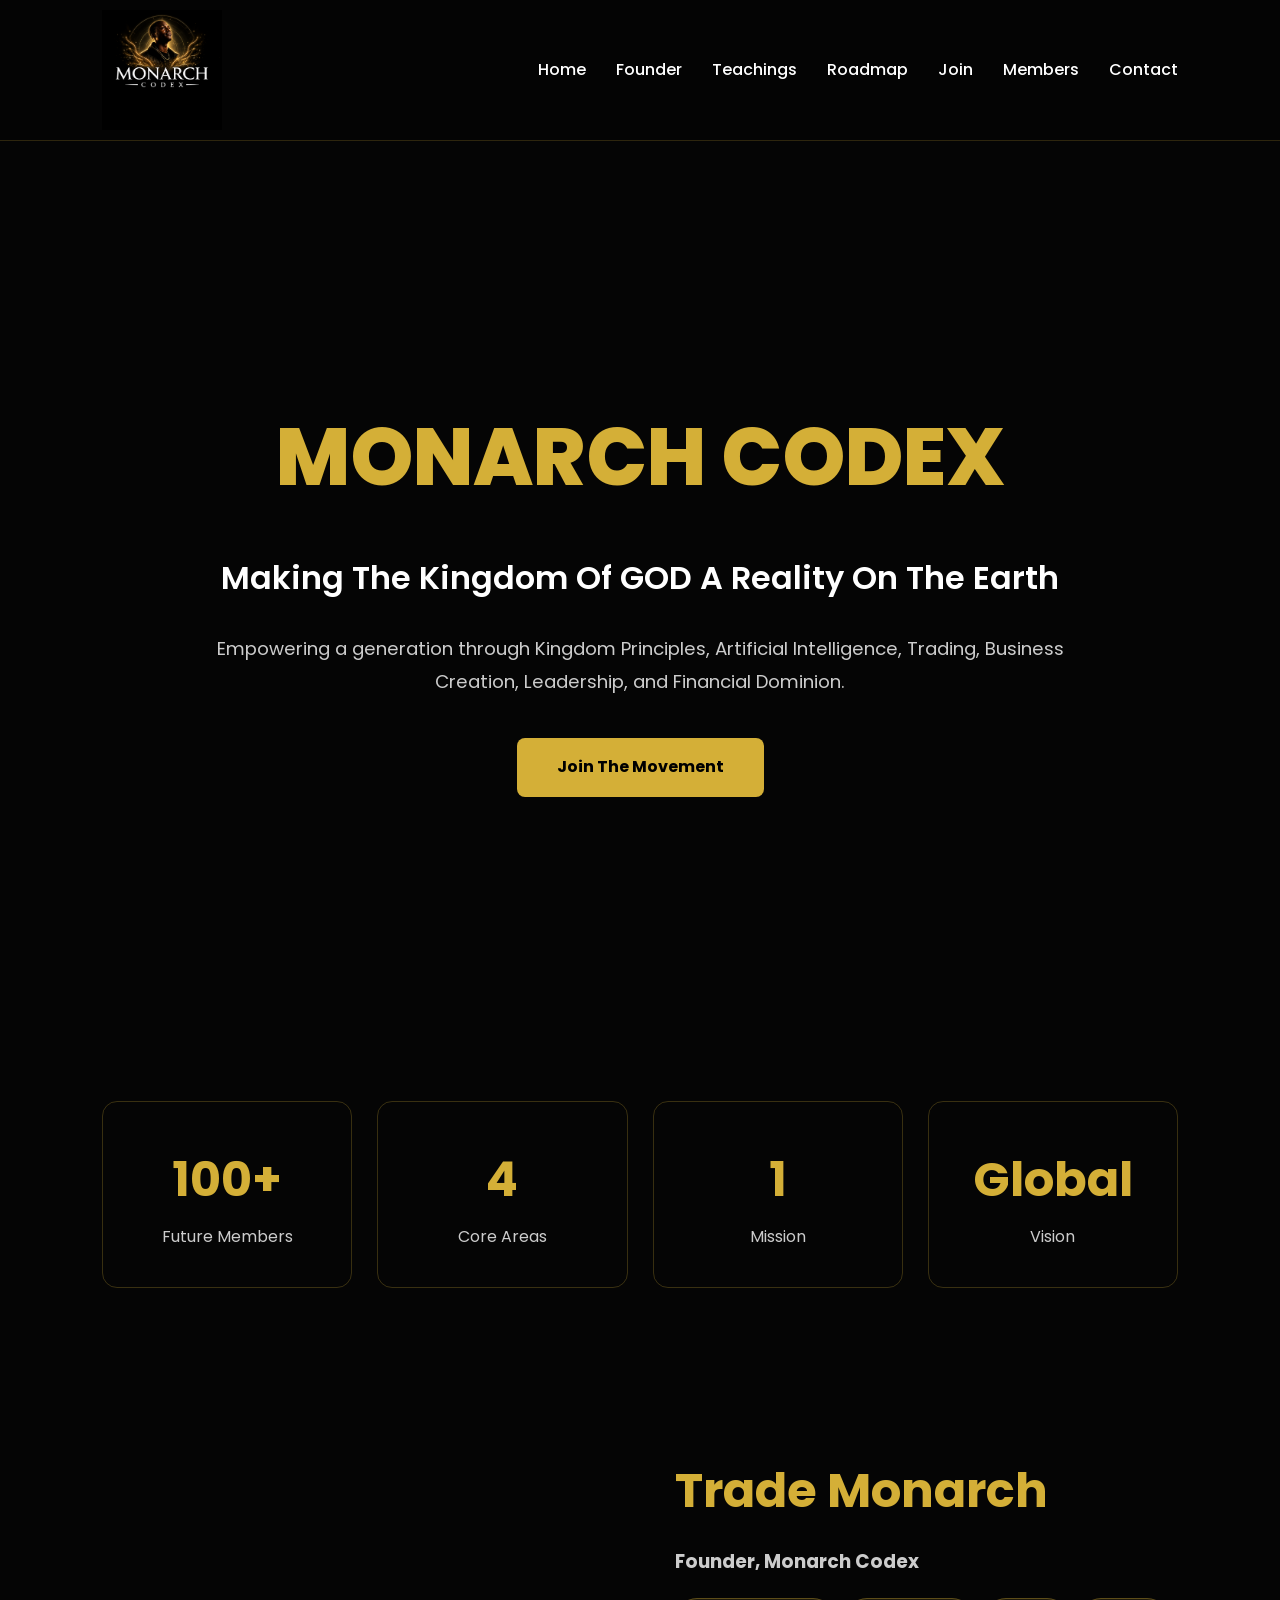
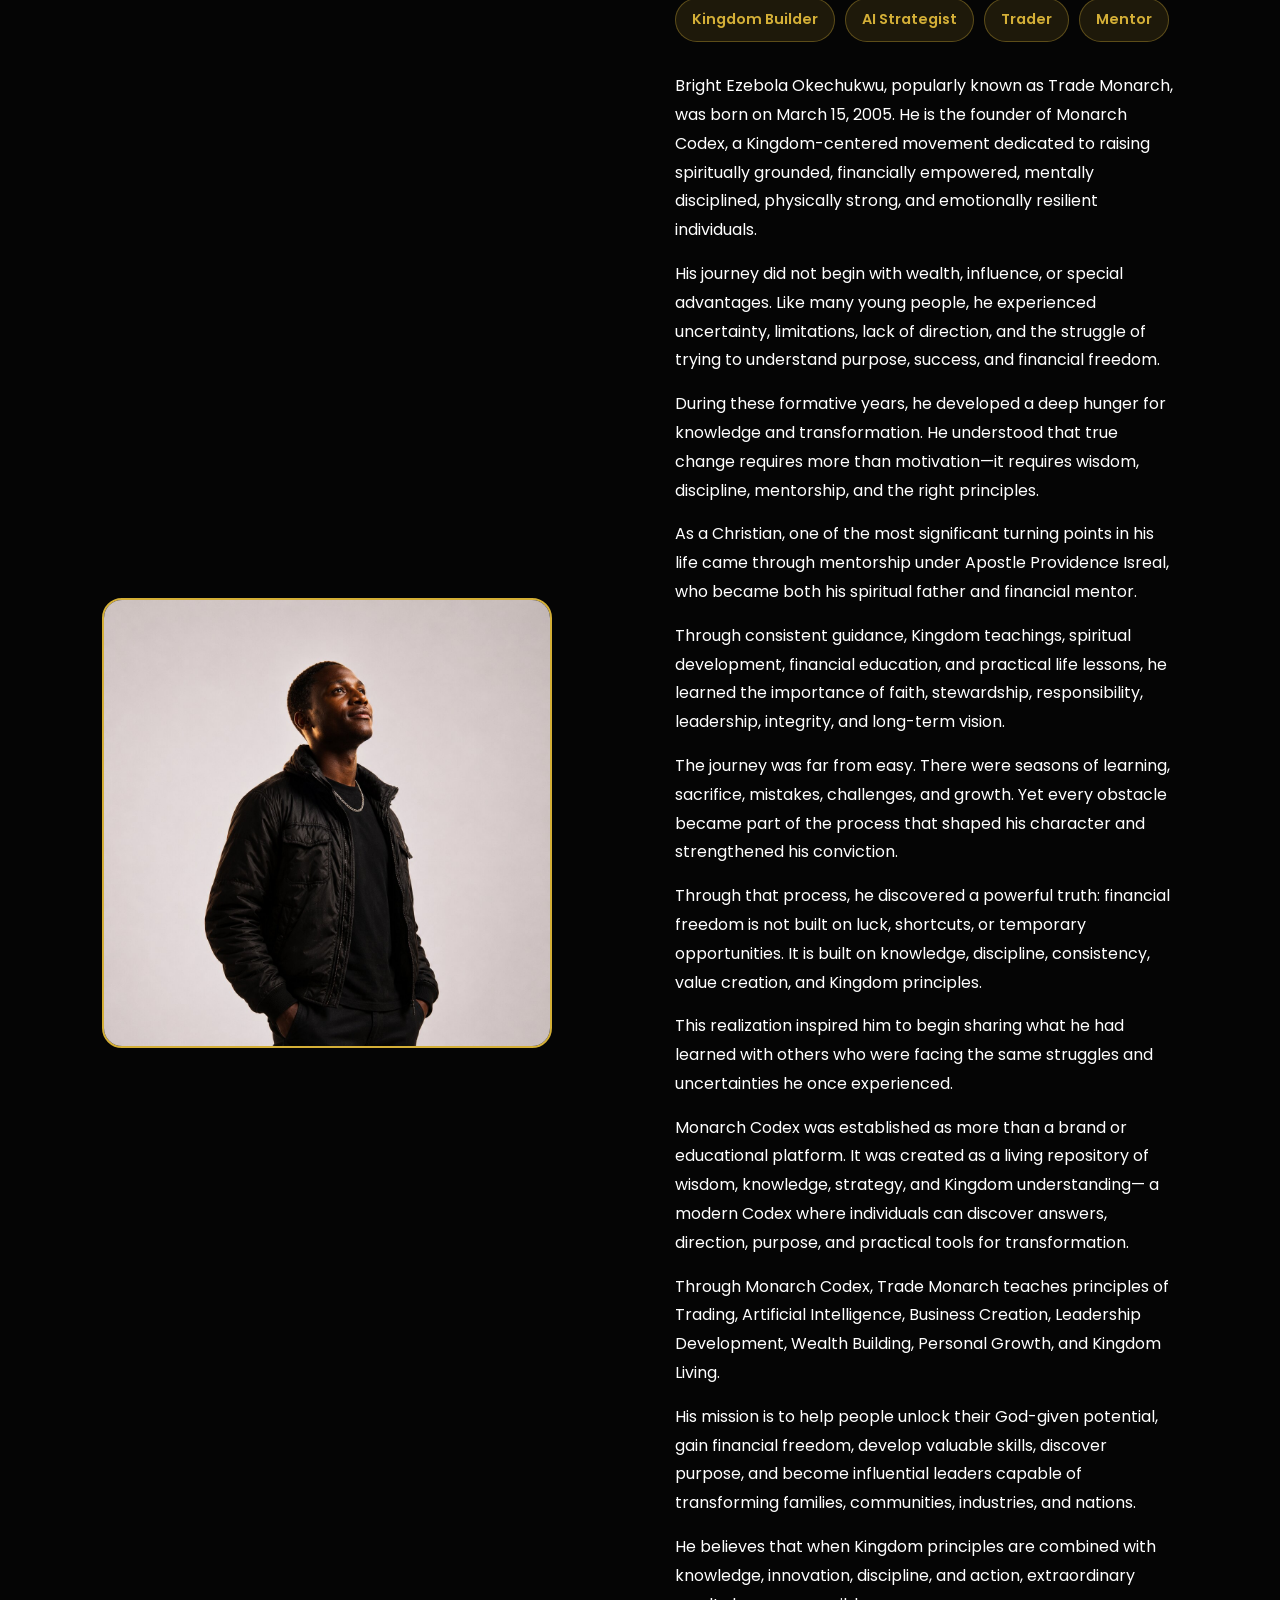
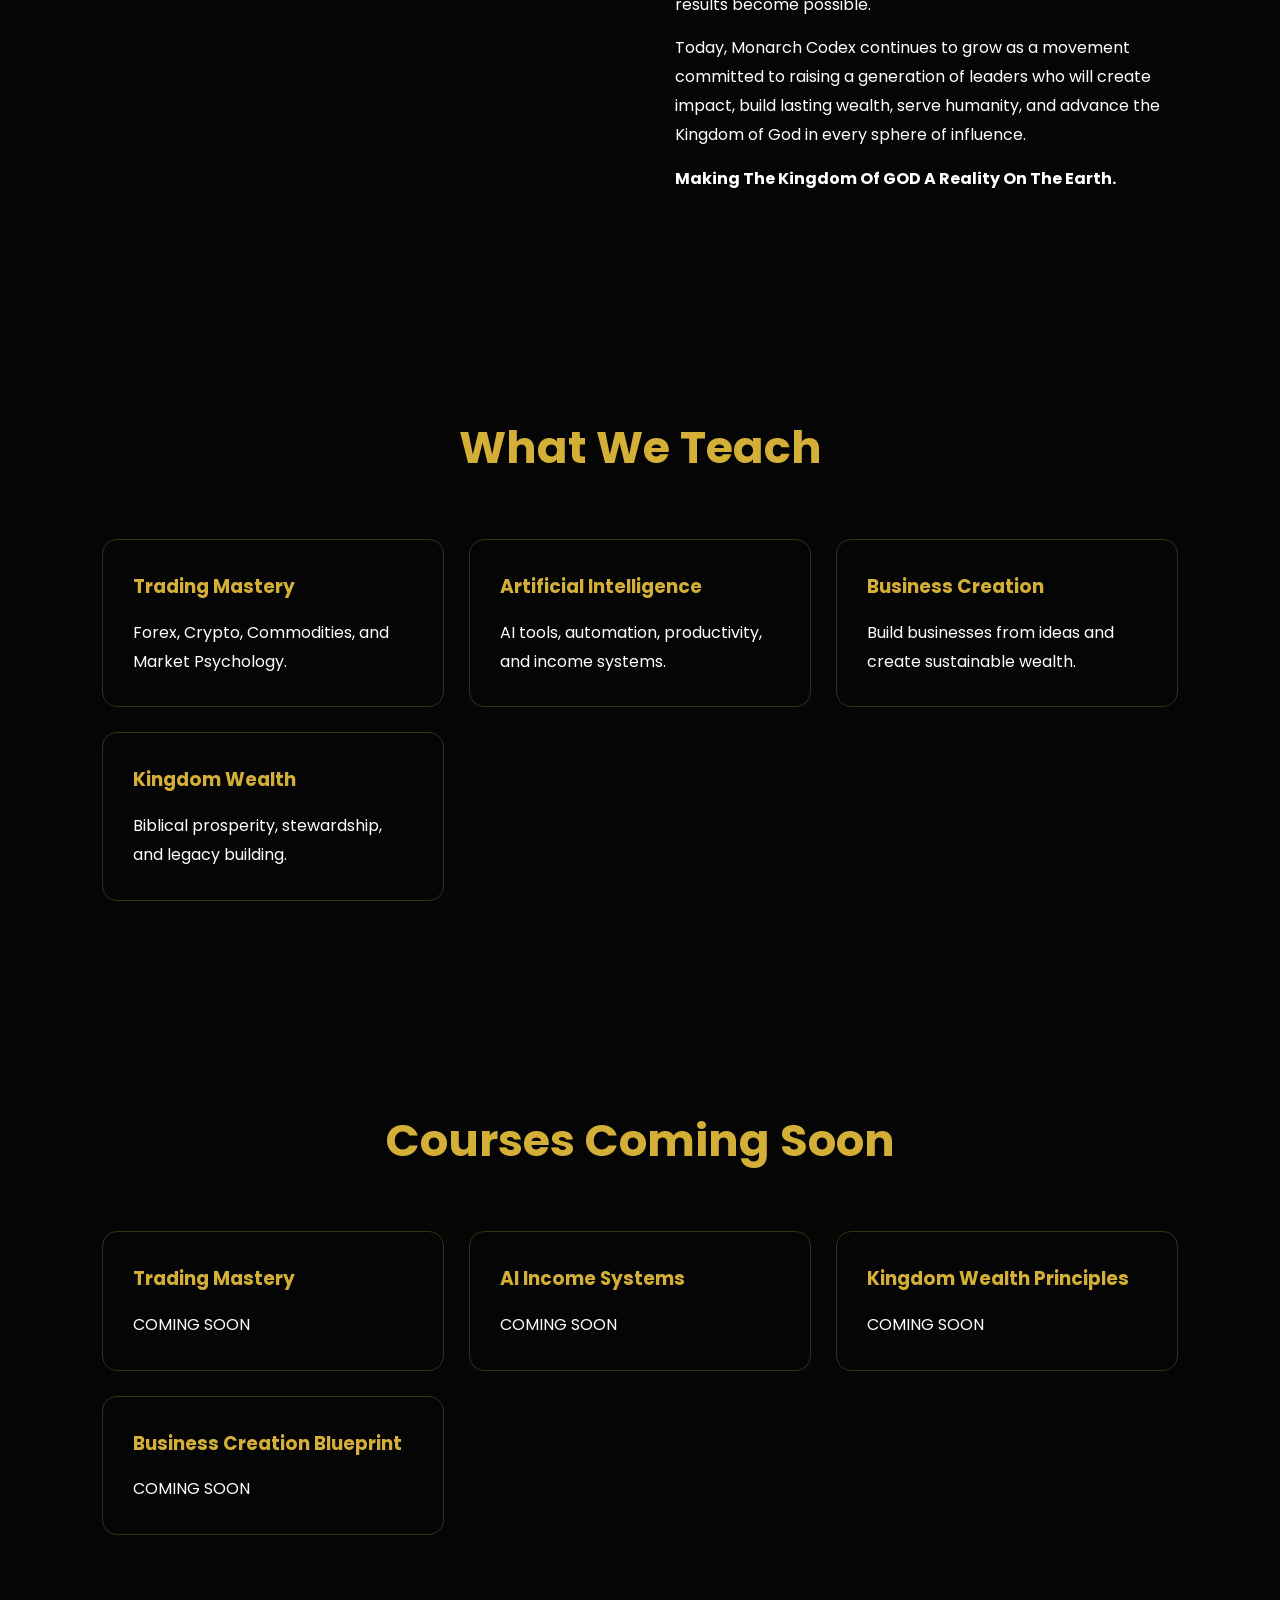
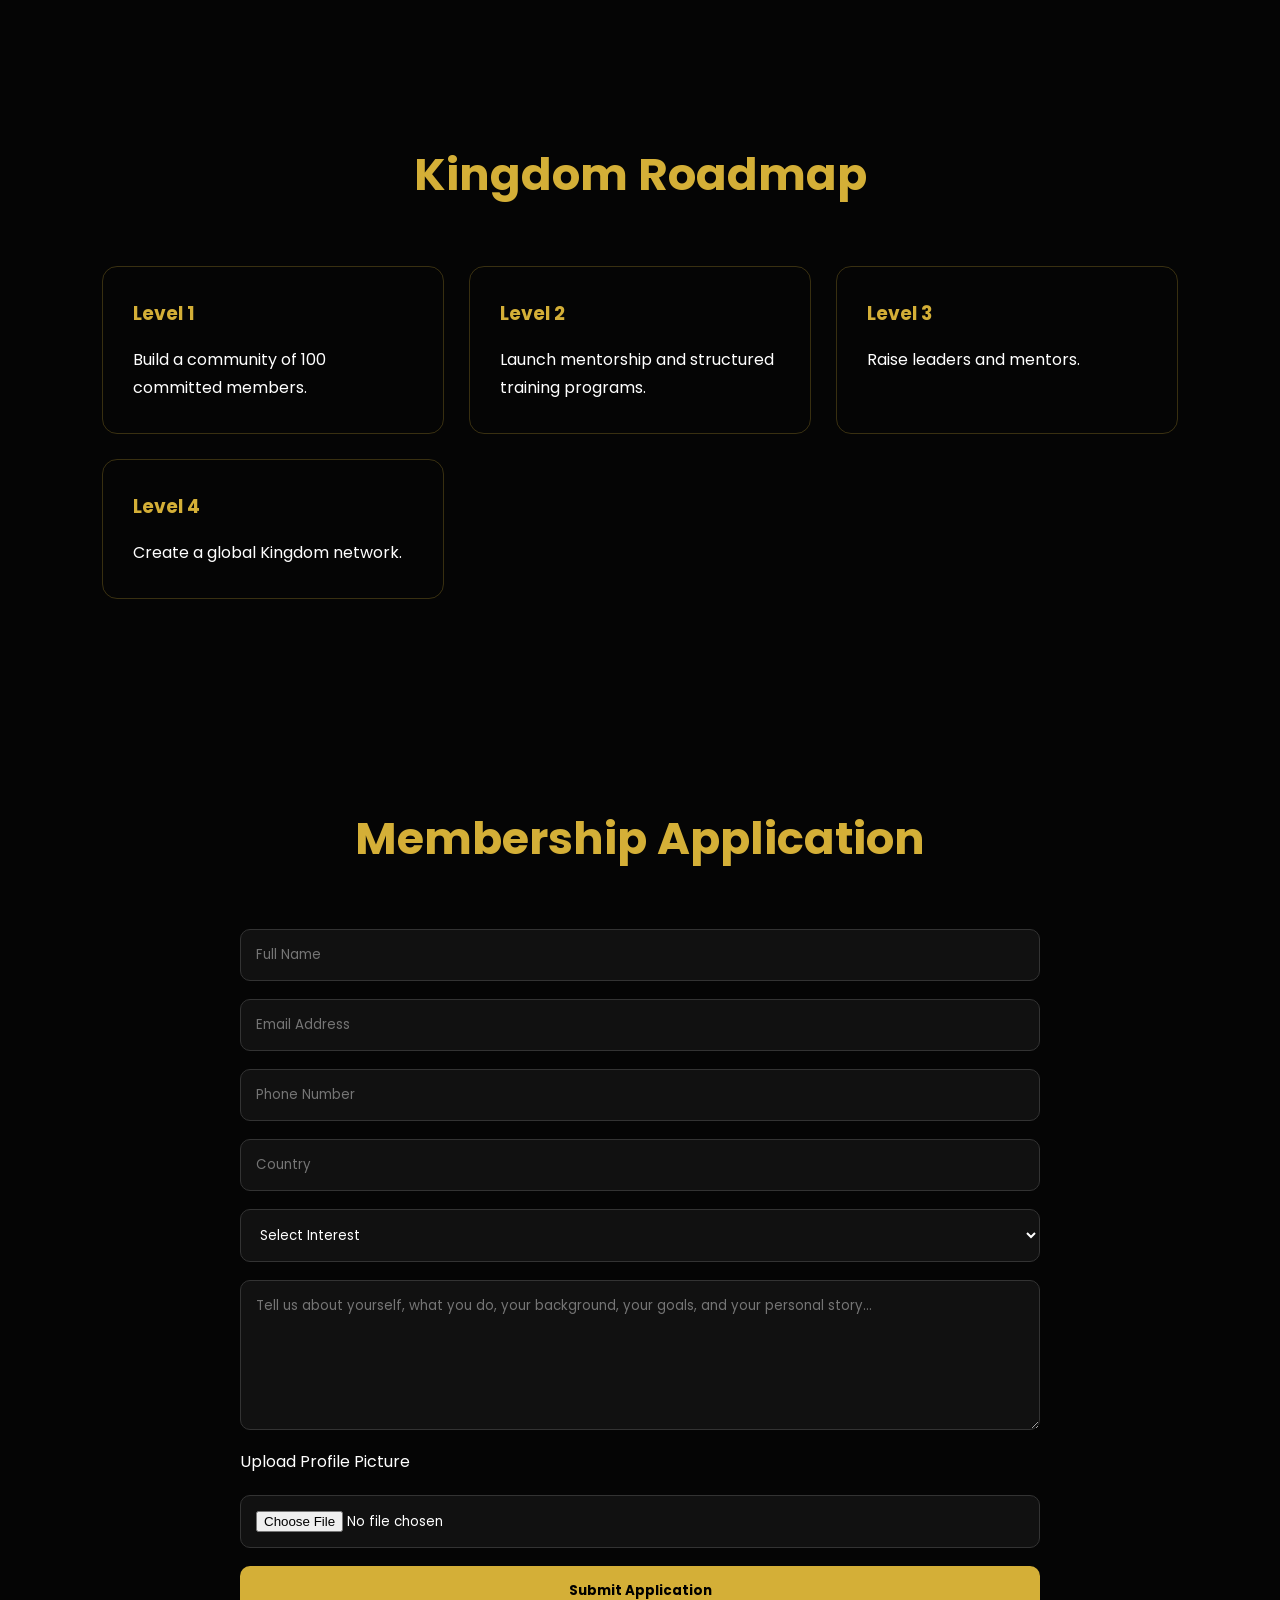
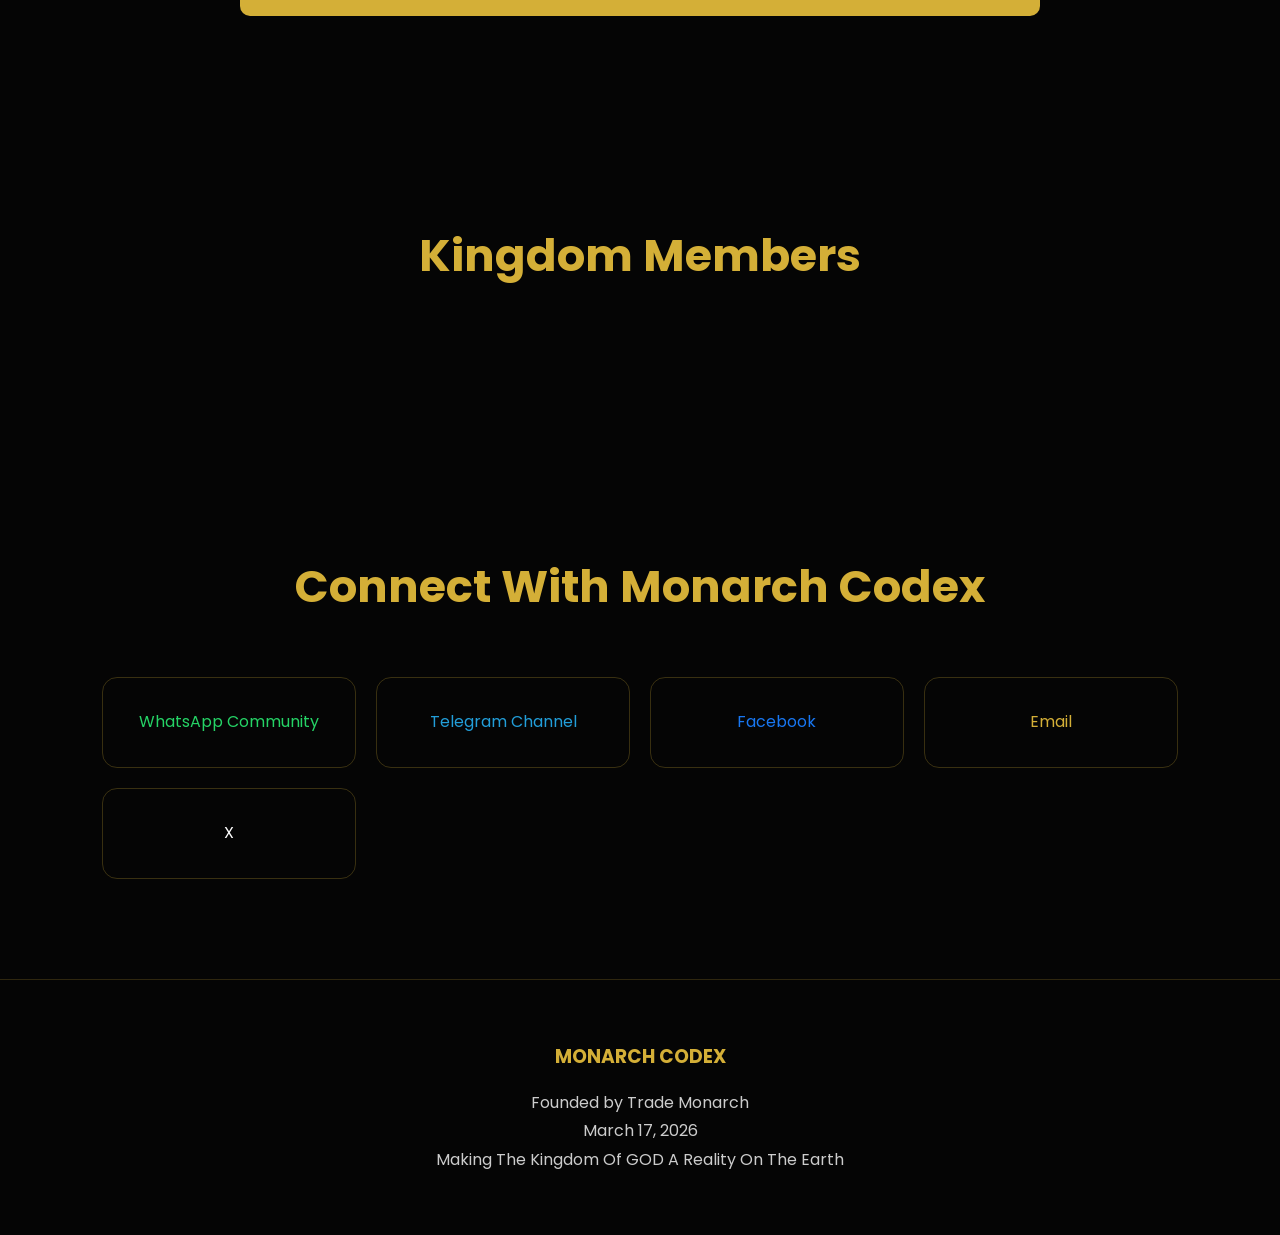
<file: index.html>
<!DOCTYPE html>
<html lang="en">
<head>
<meta charset="UTF-8">
<meta name="viewport" content="width=device-width, initial-scale=1.0">

<title>Monarch Codex</title>

<link rel="stylesheet" href="style.css">

<link rel="preconnect" href="https://fonts.googleapis.com">
<link rel="preconnect" href="https://fonts.gstatic.com" crossorigin>

<link href="https://fonts.googleapis.com/css2?family=Poppins:wght@300;400;500;600;700;800&display=swap" rel="stylesheet">

</head>

<body>

<!-- NAVIGATION -->

<nav>

    <div class="logo">
    <img src="images/logo.png" alt="Monarch Codex Logo">
</div>
    <ul>
        <li><a href="#home">Home</a></li>
        <li><a href="#founder">Founder</a></li>
        <li><a href="#teachings">Teachings</a></li>
        <li><a href="#roadmap">Roadmap</a></li>
        <li><a href="#join">Join</a></li>
        <li><a href="#members">Members</a></li>
        <li><a href="#contact">Contact</a></li>
    </ul>

</nav>

<!-- HERO SECTION -->

<section id="home" class="hero">

    <div class="hero-content">

        <h1>MONARCH CODEX</h1>

        <h2>
            Making The Kingdom Of GOD A Reality On The Earth
        </h2>

        <p>
            Empowering a generation through Kingdom Principles,
            Artificial Intelligence, Trading, Business Creation,
            Leadership, and Financial Dominion.
        </p>

        <a href="#join" class="hero-btn">
            Join The Movement
        </a>

    </div>

</section>

<!-- STATS -->

<section class="stats">

    <div class="stat-box">
        <h3>100+</h3>
        <p>Future Members</p>
    </div>

    <div class="stat-box">
        <h3>4</h3>
        <p>Core Areas</p>
    </div>

    <div class="stat-box">
        <h3>1</h3>
        <p>Mission</p>
    </div>

    <div class="stat-box">
        <h3>Global</h3>
        <p>Vision</p>
    </div>

</section>

<!-- FOUNDER -->

<section id="founder" class="founder-section">

    <div class="founder-image">

        <img src="images/founder.jpg" alt="Trade Monarch">

    </div>

    <div class="founder-content">

<h2>Trade Monarch</h2>

<h3>Founder, Monarch Codex</h3>

<div class="founder-badges">
    <span>Kingdom Builder</span>
    <span>AI Strategist</span>
    <span>Trader</span>
    <span>Mentor</span>
</div>

<p>
    Bright Ezebola Okechukwu, popularly known as Trade Monarch,
    was born on March 15, 2005. He is the founder of Monarch Codex,
    a Kingdom-centered movement dedicated to raising spiritually
    grounded, financially empowered, mentally disciplined,
    physically strong, and emotionally resilient individuals.
</p>

<p>
    His journey did not begin with wealth, influence, or special
    advantages. Like many young people, he experienced uncertainty,
    limitations, lack of direction, and the struggle of trying to
    understand purpose, success, and financial freedom.
</p>

<p>
    During these formative years, he developed a deep hunger for
    knowledge and transformation. He understood that true change
    requires more than motivation—it requires wisdom, discipline,
    mentorship, and the right principles.
</p>

<p>
    As a Christian, one of the most significant turning points in
    his life came through mentorship under Apostle Providence Isreal,
    who became both his spiritual father and financial mentor.
</p>

<p>
    Through consistent guidance, Kingdom teachings, spiritual
    development, financial education, and practical life lessons,
    he learned the importance of faith, stewardship, responsibility,
    leadership, integrity, and long-term vision.
</p>

<p>
    The journey was far from easy. There were seasons of learning,
    sacrifice, mistakes, challenges, and growth. Yet every obstacle
    became part of the process that shaped his character and
    strengthened his conviction.
</p>

<p>
    Through that process, he discovered a powerful truth:
    financial freedom is not built on luck, shortcuts, or temporary
    opportunities. It is built on knowledge, discipline,
    consistency, value creation, and Kingdom principles.
</p>

<p>
    This realization inspired him to begin sharing what he had
    learned with others who were facing the same struggles and
    uncertainties he once experienced.
</p>

<p>
    Monarch Codex was established as more than a brand or
    educational platform. It was created as a living repository
    of wisdom, knowledge, strategy, and Kingdom understanding—
    a modern Codex where individuals can discover answers,
    direction, purpose, and practical tools for transformation.
</p>

<p>
    Through Monarch Codex, Trade Monarch teaches principles of
    Trading, Artificial Intelligence, Business Creation,
    Leadership Development, Wealth Building, Personal Growth,
    and Kingdom Living.
</p>

<p>
    His mission is to help people unlock their God-given potential,
    gain financial freedom, develop valuable skills, discover
    purpose, and become influential leaders capable of transforming
    families, communities, industries, and nations.
</p>

<p>
    He believes that when Kingdom principles are combined with
    knowledge, innovation, discipline, and action, extraordinary
    results become possible.
</p>

<p>
    Today, Monarch Codex continues to grow as a movement committed
    to raising a generation of leaders who will create impact,
    build lasting wealth, serve humanity, and advance the Kingdom
    of God in every sphere of influence.
</p>

<p>
    <strong>
        Making The Kingdom Of GOD A Reality On The Earth.
    </strong>
</p>


</div>


</section>

<!-- TEACHINGS -->

<section id="teachings" class="section">

    <h2>What We Teach</h2>

    <div class="cards">

        <div class="card">
            <h3>Trading Mastery</h3>
            <p>
                Forex, Crypto, Commodities,
                and Market Psychology.
            </p>
        </div>

        <div class="card">
            <h3>Artificial Intelligence</h3>
            <p>
                AI tools, automation,
                productivity, and income systems.
            </p>
        </div>

        <div class="card">
            <h3>Business Creation</h3>
            <p>
                Build businesses from ideas
                and create sustainable wealth.
            </p>
        </div>

        <div class="card">
            <h3>Kingdom Wealth</h3>
            <p>
                Biblical prosperity,
                stewardship, and legacy building.
            </p>
        </div>

    </div>

</section>

<!-- COURSES -->

<section class="section">

    <h2>Courses Coming Soon</h2>

    <div class="cards">

        <div class="card">
            <h3>Trading Mastery</h3>
            <p>COMING SOON</p>
        </div>

        <div class="card">
            <h3>AI Income Systems</h3>
            <p>COMING SOON</p>
        </div>

        <div class="card">
            <h3>Kingdom Wealth Principles</h3>
            <p>COMING SOON</p>
        </div>

        <div class="card">
            <h3>Business Creation Blueprint</h3>
            <p>COMING SOON</p>
        </div>

    </div>

</section>

<!-- ROADMAP -->

<section id="roadmap" class="section">

    <h2>Kingdom Roadmap</h2>

    <div class="cards">

        <div class="card">
            <h3>Level 1</h3>
            <p>
                Build a community of
                100 committed members.
            </p>
        </div>

        <div class="card">
            <h3>Level 2</h3>
            <p>
                Launch mentorship and
                structured training programs.
            </p>
        </div>

        <div class="card">
            <h3>Level 3</h3>
            <p>
                Raise leaders and mentors.
            </p>
        </div>

        <div class="card">
            <h3>Level 4</h3>
            <p>
                Create a global Kingdom network.
            </p>
        </div>

    </div>

</section>

<!-- MEMBERSHIP FORM -->

<section id="join" class="section">

    <h2>Membership Application</h2>

   <form id="joinForm" class="join-form">

        <input id="name" type="text" placeholder="Full Name" required>

<input id="email" type="email" placeholder="Email Address" required>

<input id="phone" type="tel" placeholder="Phone Number" required>

<input id="country" type="text" placeholder="Country" required>

<select id="interest" required>
            <option>Select Interest</option>
            <option>Trading</option>
            <option>Artificial Intelligence</option>
            <option>Business Creation</option>
            <option>Kingdom Wealth</option>
        </select>

        <textarea id="story"
placeholder="Tell us about yourself, what you do, your background, your goals, and your personal story..."
required></textarea>

        <label>Upload Profile Picture</label>

        <input type="file">

        <button type="submit">
            Submit Application
        </button>

    </form>

</section>

<!-- MEMBERS -->

<section id="members" class="section">

    <h2>Kingdom Members</h2>

    <div id="membersContainer" class="cards">

    </div>

</section>
<!-- CONTACT -->

<section id="contact" class="section">

    <h2>Connect With Monarch Codex</h2>

    <div class="contact-grid">

        <div class="contact-grid">

<a href="https://chat.whatsapp.com/J1w028FwxwzDVf26gRd32o" class="contact-card whatsapp" target="_blank">
    WhatsApp Community
</a>

<a href="https://t.me/TheMonarchCodex" class="contact-card telegram" target="_blank">
    Telegram Channel
</a>

<a href="https://www.facebook.com/TradeMonarch" class="contact-card facebook" target="_blank">
    Facebook
</a>

<a href="mailto:Trademonarchofficial@gmail.com" class="contact-card email">
    Email
</a>

<a href="https://x.com/MetaTron777X" class="contact-card x" target="_blank">
    X
</a>

</div>


    </div>

</section>

<!-- FOOTER -->

<footer>

    <h3>MONARCH CODEX</h3>

    <p>Founded by Trade Monarch</p>

    <p>March 17, 2026</p>

    <p>
        Making The Kingdom Of GOD A Reality On The Earth
    </p>

</footer>

<script src="script.js"></script>

</body>
</html>
</file>
<file: style.css>
/* =========================
   MONARCH CODEX V6
   Kingdom Luxury Theme
========================= */

*{
    margin:0;
    padding:0;
    box-sizing:border-box;
    font-family:'Poppins', sans-serif;
}

html{
    scroll-behavior:smooth;
}

body{
    background:#050505;
    color:#ffffff;
    line-height:1.8;
}

/* =========================
   NAVIGATION
========================= */

nav{
    position:sticky;
    top:0;
    z-index:1000;

    display:flex;
    justify-content:space-between;
    align-items:center;

    padding:10px 8%;

    background:rgba(5,5,5,0.95);

    border-bottom:1px solid rgba(212,175,55,0.2);
}

.logo{
    font-size:1.8rem;
    font-weight:800;
    color:#D4AF37;
    letter-spacing:2px;
}

nav ul{
    display:flex;
    list-style:none;
    gap:30px;
}

nav a{
    text-decoration:none;
    color:white;
    transition:0.3s;
    font-weight:500;
}

nav a:hover{
    color:#D4AF37;
}

/* =========================
   HERO
========================= */

.hero{
    min-height:100vh;

    display:flex;
    justify-content:center;
    align-items:center;

    text-align:center;

    padding:40px;
}

.hero-content{
    max-width:900px;
}

.hero h1{
    font-size:5rem;
    color:#D4AF37;
    margin-bottom:20px;
    font-weight:800;
}

.hero h2{
    font-size:2rem;
    margin-bottom:25px;
    font-weight:600;
}

.hero p{
    font-size:1.15rem;
    color:#cccccc;
    margin-bottom:40px;
}

.hero-btn{
    display:inline-block;

    padding:15px 40px;

    background:#D4AF37;
    color:black;

    text-decoration:none;
    font-weight:700;

    border-radius:8px;

    transition:0.3s;
}

.hero-btn:hover{
    transform:translateY(-4px);
}

/* =========================
   STATS
========================= */

.stats{
    padding:60px 8%;

    display:grid;
    grid-template-columns:repeat(auto-fit,minmax(220px,1fr));
    gap:25px;
}

.stat-box{
    text-align:center;

    padding:35px;

    border:1px solid rgba(212,175,55,0.25);

    border-radius:15px;

    transition:0.3s;
}

.stat-box:hover{
    transform:translateY(-6px);
    border-color:#D4AF37;
}

.stat-box h3{
    font-size:3rem;
    color:#D4AF37;
}

.stat-box p{
    color:#cccccc;
}

/* =========================
   GENERAL SECTIONS
========================= */

.section{
    padding:100px 8%;
}

.section h2{
    text-align:center;
    margin-bottom:50px;
    font-size:2.8rem;
    color:#D4AF37;
}

/* =========================
   FOUNDER
========================= */

.founder-section{
    display:flex;
    align-items:center;
    gap:70px;

    padding:100px 8%;
}

.founder-image{
    flex:1;
}

.founder-image img{
    width:100%;
    max-width:450px;

    border-radius:20px;

    border:2px solid #D4AF37;
}

.founder-content{
    flex:1;
}

.founder-content h2{
    font-size:3rem;
    color:#D4AF37;
    margin-bottom:10px;
}

.founder-content h3{
    margin-bottom:20px;
    color:#cccccc;
}

.founder-badges{
display:flex;
flex-wrap:wrap;
gap:10px;
margin:20px 0 30px;
}

.founder-badges span{
background:rgba(212,175,55,0.12);
border:1px solid rgba(212,175,55,0.35);
color:#D4AF37;
padding:8px 16px;
border-radius:50px;
font-size:0.9rem;
font-weight:600;
}

.founder-content p{
    margin-bottom:15px;
}

/* =========================
   CARDS
========================= */

.cards{
    display:grid;
    grid-template-columns:repeat(auto-fit,minmax(260px,1fr));
    gap:25px;
}

.card{
    padding:30px;

    border-radius:15px;

    border:1px solid rgba(212,175,55,0.25);

    transition:0.3s;
}

.card:hover{
    transform:translateY(-8px);
    border-color:#D4AF37;
}

.card h3{
    color:#D4AF37;
    margin-bottom:15px;
}

/* =========================
   FORM
========================= */

.join-form{
    max-width:800px;
    margin:auto;

    display:flex;
    flex-direction:column;
    gap:18px;
}

.join-form input,
.join-form select,
.join-form textarea{
    padding:15px;

    background:#111111;

    color:white;

    border:1px solid #333;

    border-radius:10px;
}

.join-form textarea{
    min-height:150px;
}

.join-form button{
    background:#D4AF37;
    color:black;

    border:none;

    padding:15px;

    border-radius:10px;

    font-weight:700;

    cursor:pointer;

    transition:0.3s;
}

.join-form button:hover{
    transform:translateY(-3px);
}

/* =========================
   CONTACT
========================= */

.contact-grid{
    display:grid;
    grid-template-columns:repeat(auto-fit,minmax(220px,1fr));
    gap:20px;
}

.contact-card{
    text-decoration:none;

    color:white;

    text-align:center;

    padding:30px;

    border-radius:15px;

    border:1px solid rgba(212,175,55,0.25);

    transition:0.3s;
}

.contact-card:hover{
    background:#D4AF37;
    color:black;
}

/* =========================
   FOOTER
========================= */

footer{
    text-align:center;

    padding:60px 20px;

    border-top:1px solid rgba(212,175,55,0.2);
}

footer h3{
    color:#D4AF37;
    margin-bottom:15px;
}

footer p{
    color:#cccccc;
}

/* =========================
   MOBILE
========================= */

@media(max-width:900px){

    nav{
        flex-direction:column;
        gap:20px;
    }

    nav ul{
        flex-wrap:wrap;
        justify-content:center;
    }

    .hero h1{
        font-size:3rem;
    }

    .hero h2{
        font-size:1.3rem;
    }

    .founder-section{
        flex-direction:column;
        text-align:center;
    }

    .founder-image img{
        max-width:350px;
    }

}

/* =========================
   LOGO IMAGE
========================= */

.logo{
    display:flex;
    align-items:center;
}

.logo img{
    height:120px;
    width:auto;
    display:block;
    transition:0.3s ease;
}

.logo img:hover{
    transform:scale(1.05);
}

.whatsapp{
color:#25D366;
}

.telegram{
color:#229ED9;
}

.facebook{
color:#1877F2;
}

.email{
color:#D4AF37;
}

.x{
color:#ffffff;
}

.whatsapp:hover{
background:#25D366;
color:white;
}

.telegram:hover{
background:#229ED9;
color:white;
}

.facebook:hover{
background:#1877F2;
color:white;
}

.email:hover{
background:#D4AF37;
color:black;
}

.x:hover{
background:white;
color:black;
}
</file>
